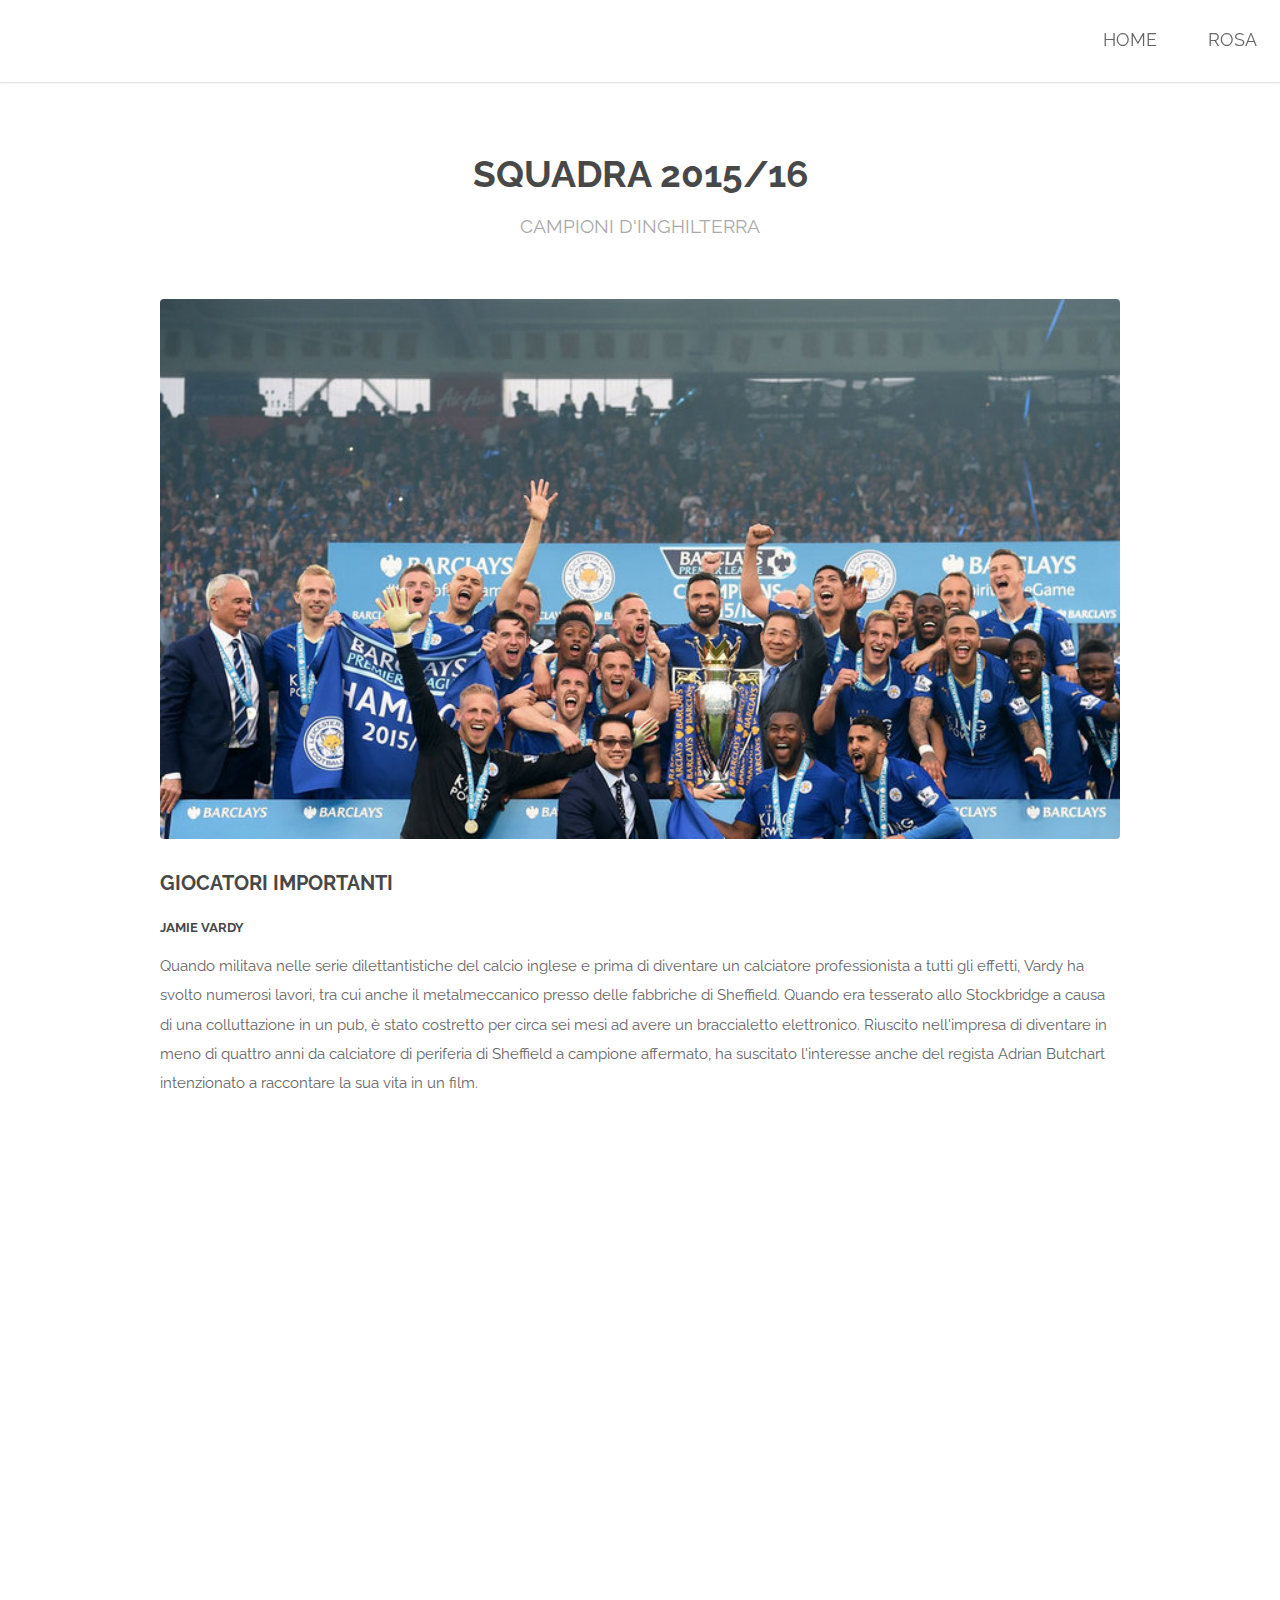
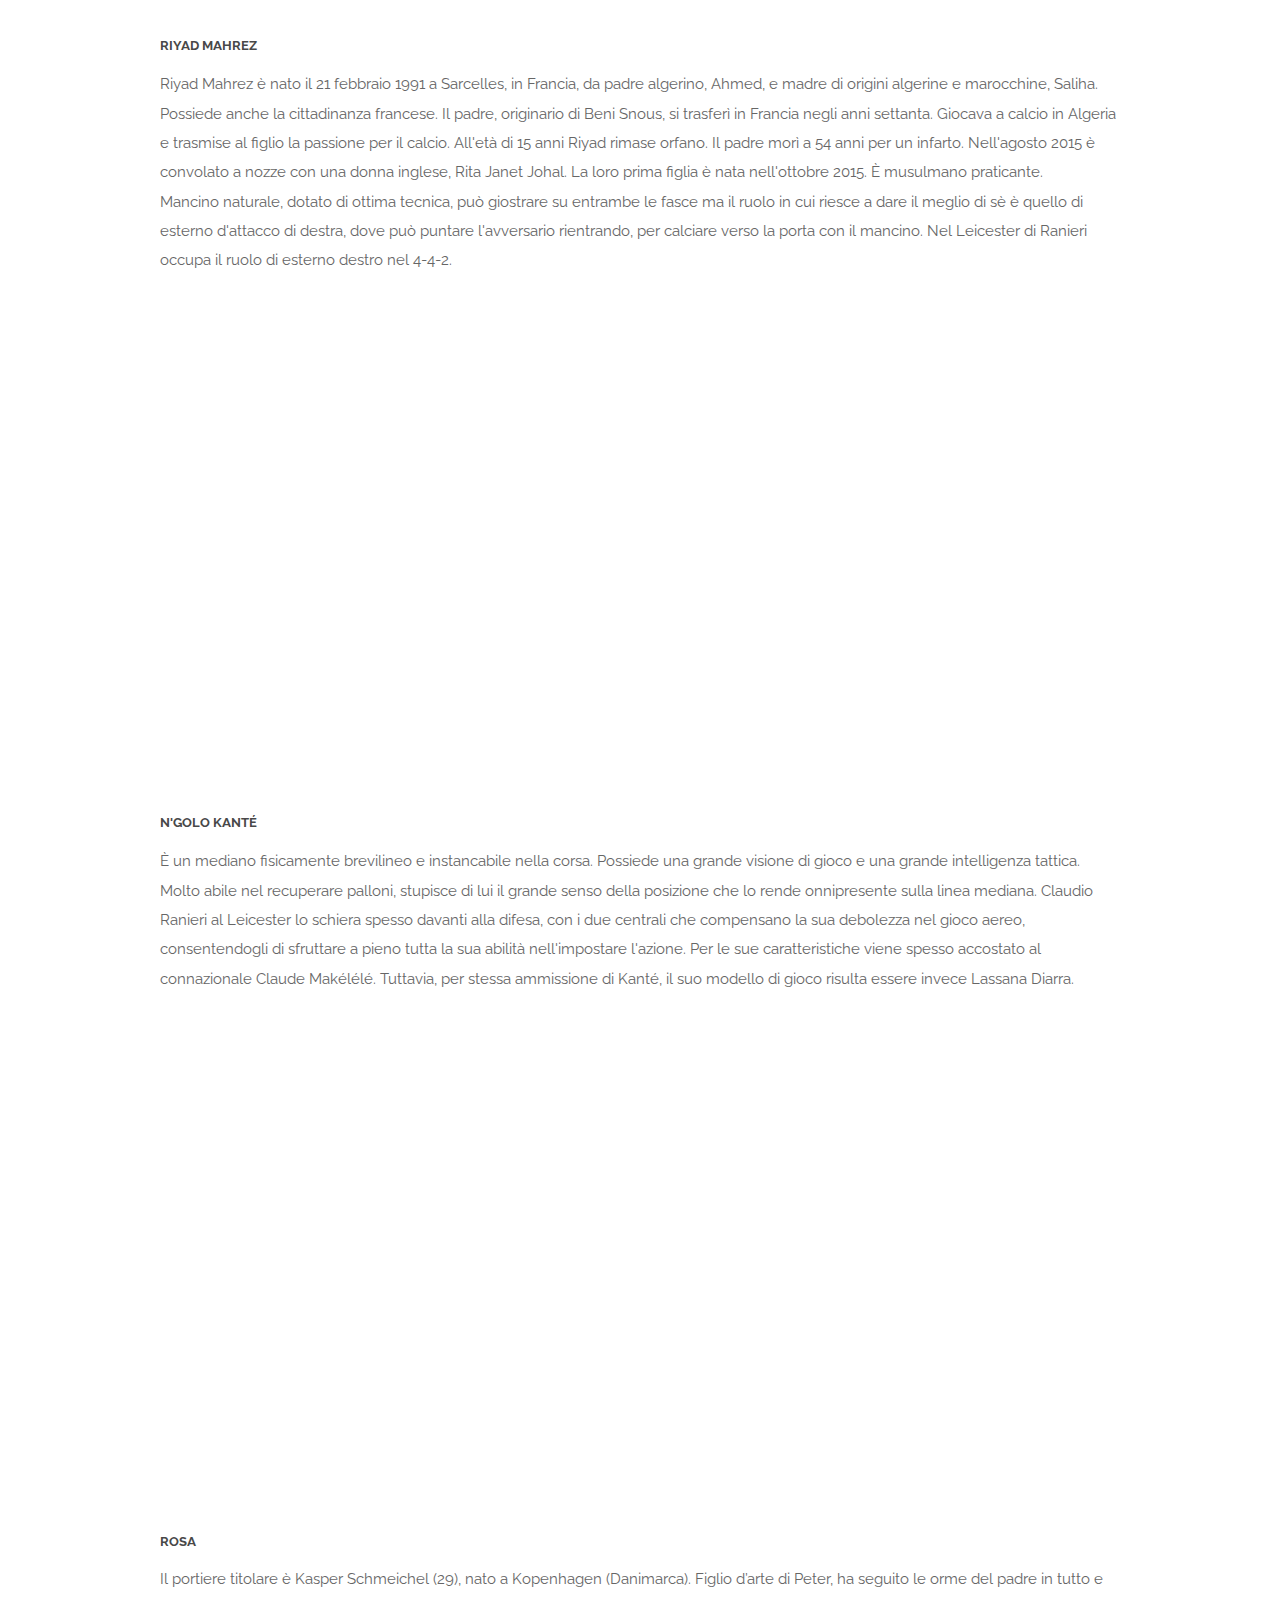
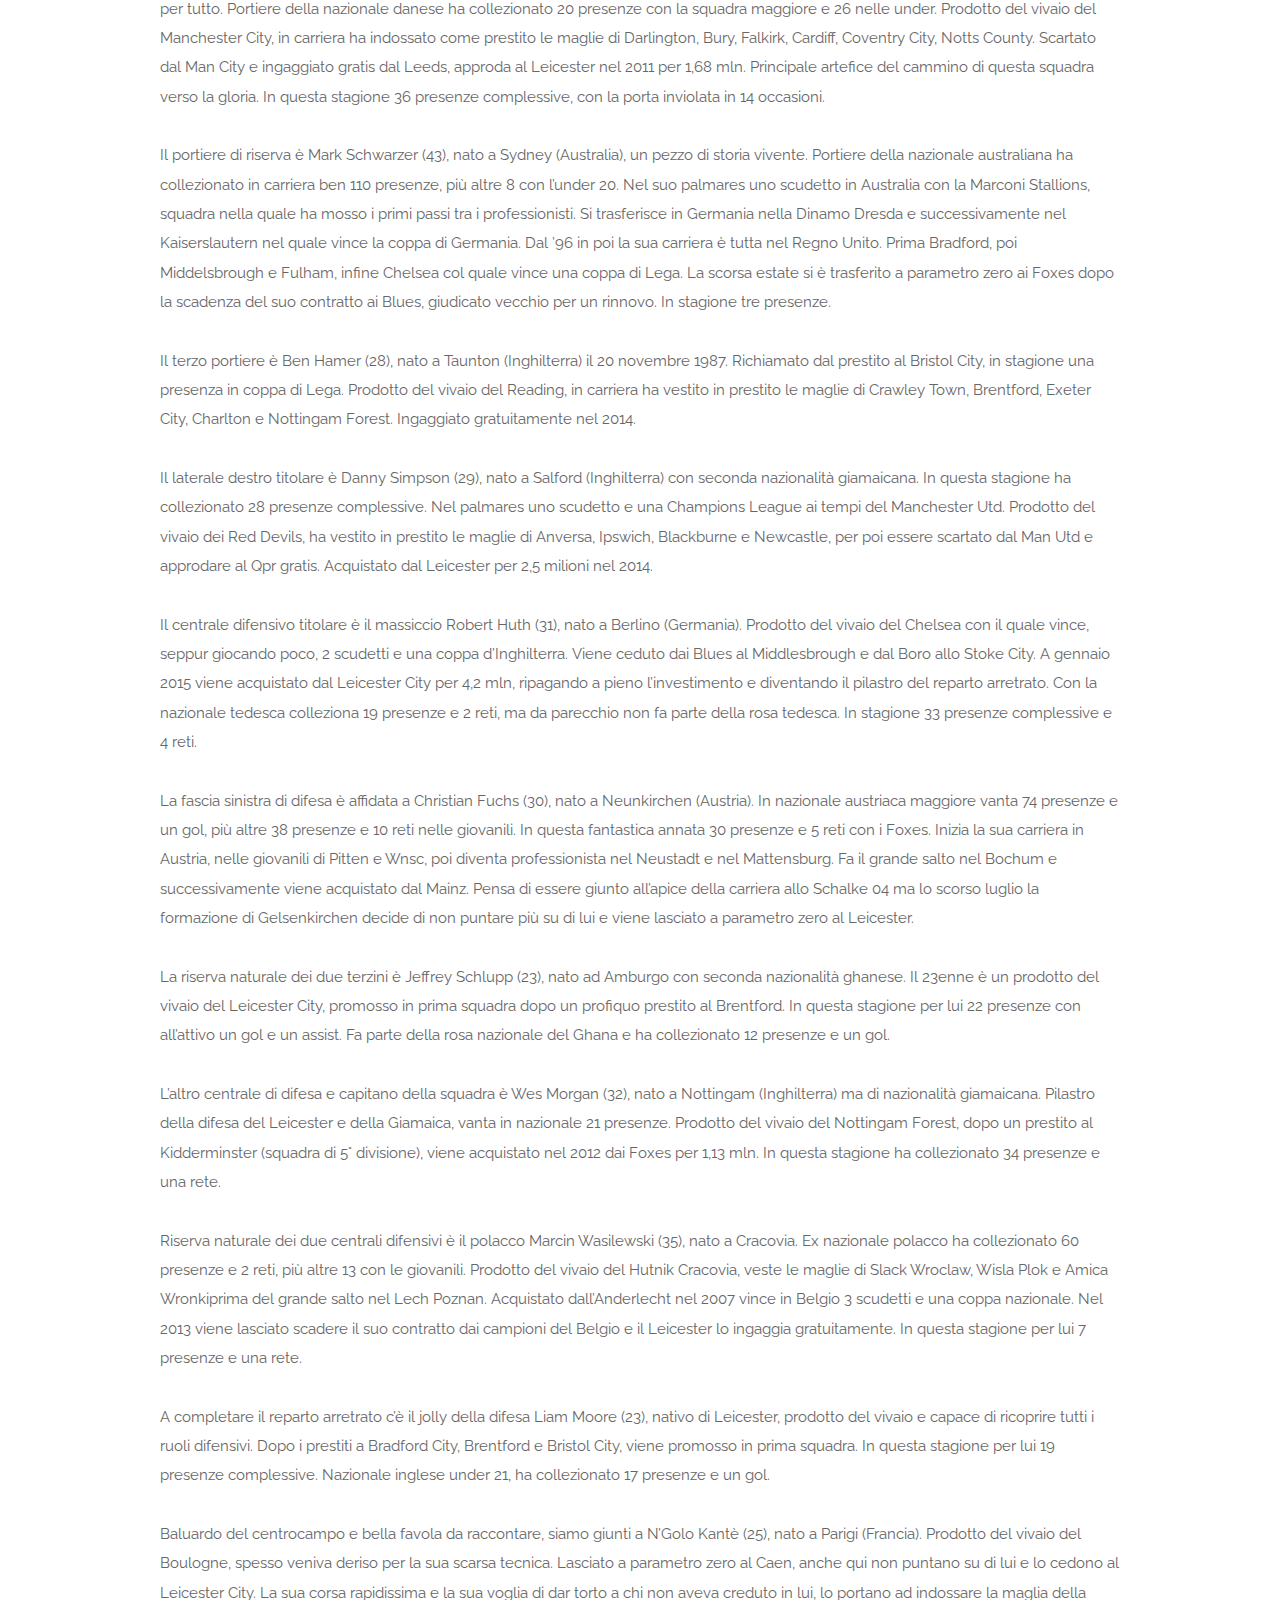
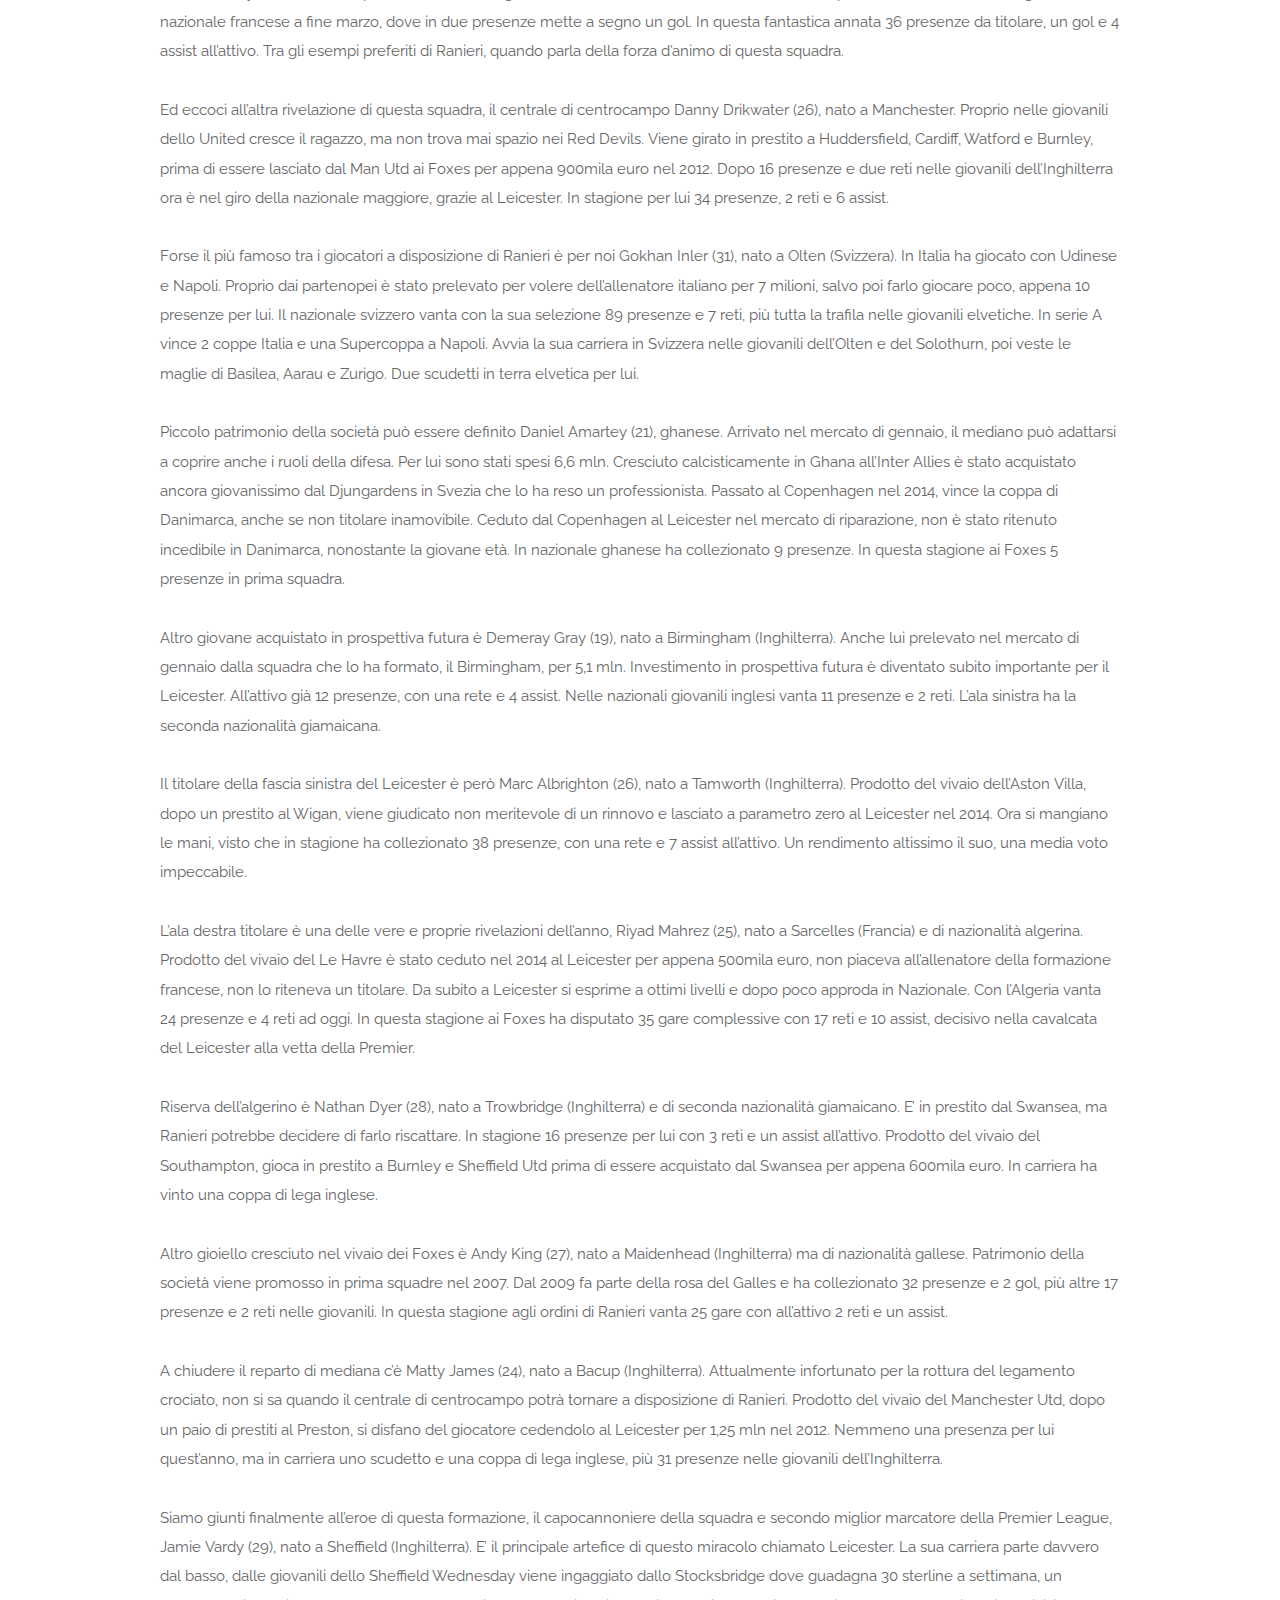
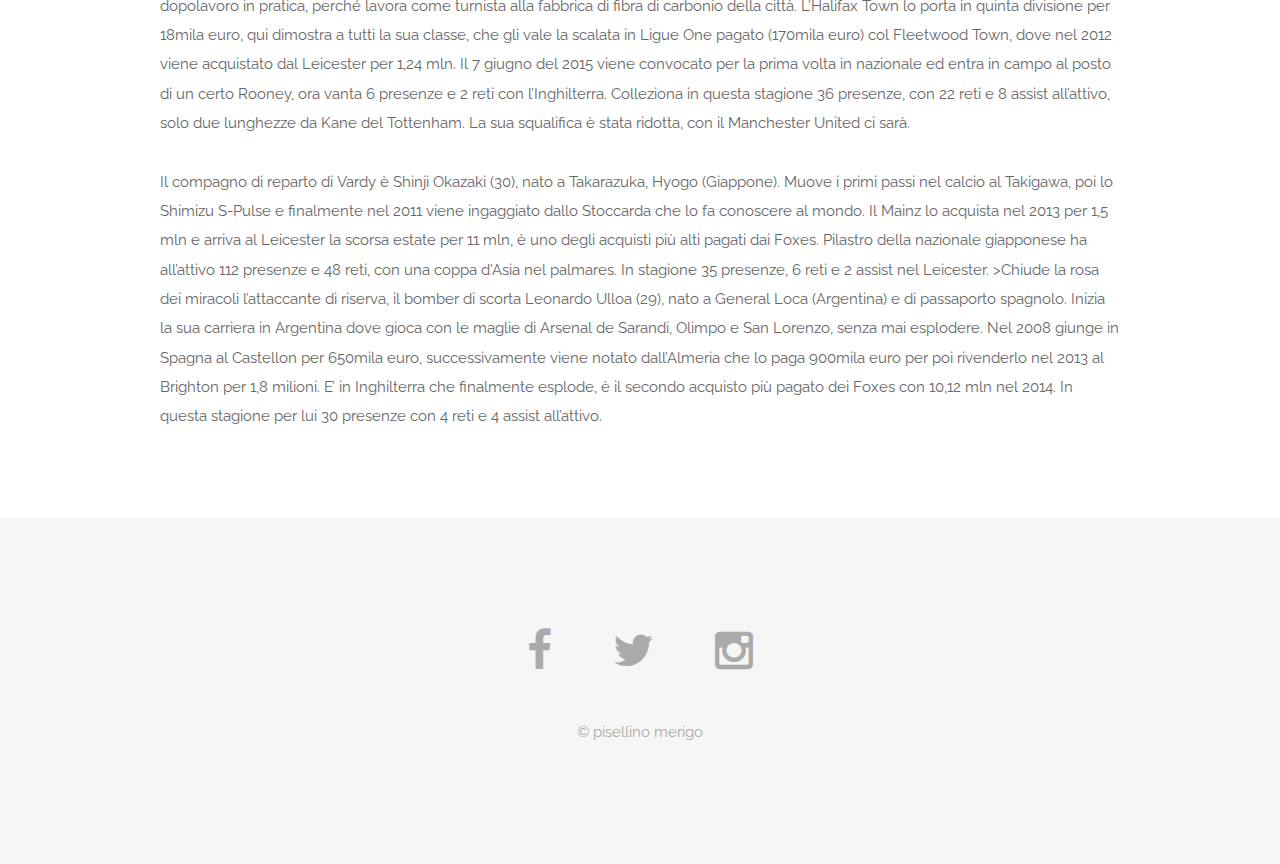
<file: rosa.html>
<html>
	<head>
		<title>Rosa</title>
  <link rel="icon" type="image/png" href="images/images.png" />
		<meta http-equiv="content-type" content="text/html; charset=utf-8" />
		<meta name="description" content="" />
		<meta name="keywords" content="" />
		<script src="js/jquery.min.js"></script>
		<script src="js/skel.min.js"></script>
		<script src="js/skel-layers.min.js"></script>
		<script src="js/init.js"></script>
		<noscript>
			<link rel="stylesheet" href="css/skel.css" />
			<link rel="stylesheet" href="css/style.css" />
			<link rel="stylesheet" href="css/style-xlarge.css" />
		</noscript>
	</head>
	<body>


			<header id="header">
				
				<nav id="nav">
					<ul>
						
						<li><a href="index.html">Home</a></li>
						<li><a href="rosa.html">Rosa</a></li>
						
					</ul>
				</nav>
			</header>
			
			<section id="main" class="wrapper">
				<div class="container">

					<header class="major special">
						<h2>Squadra 2015/16</h2>
						<p>Campioni d'Inghilterra</p>
					</header>

					<a class="image fit"><img src="images/squadra.jpg" alt="" /></a>
					<h3>Giocatori importanti</h3>
					<h5>JAMIE VARDY</h5>
					<p>Quando militava nelle serie dilettantistiche del calcio inglese e prima di diventare un calciatore professionista a tutti gli effetti, Vardy ha svolto numerosi lavori, tra cui anche il metalmeccanico presso delle fabbriche di Sheffield. Quando era tesserato allo Stockbridge a causa di una colluttazione in un pub, è stato costretto per circa sei mesi ad avere un braccialetto elettronico. Riuscito nell'impresa di diventare in meno di quattro anni da calciatore di periferia di Sheffield a campione affermato, ha suscitato l'interesse anche del regista Adrian Butchart intenzionato a raccontare la sua vita in un film.</p>
					<div align="center">
					<iframe width="853" height="480" src="https://www.youtube.com/embed/2ngKq8a49QY" frameborder="0" allowfullscreen></iframe>
					</div>
					<br>
					<h5>Riyad Mahrez</h5>
					<p>Riyad Mahrez è nato il 21 febbraio 1991 a Sarcelles, in Francia, da padre algerino, Ahmed, e madre di origini algerine e marocchine, Saliha. Possiede anche la cittadinanza francese.

Il padre, originario di Beni Snous, si trasferì in Francia negli anni settanta. Giocava a calcio in Algeria e trasmise al figlio la passione per il calcio. All'età di 15 anni Riyad rimase orfano. Il padre morì a 54 anni per un infarto.

Nell'agosto 2015 è convolato a nozze con una donna inglese, Rita Janet Johal. La loro prima figlia è nata nell'ottobre 2015.

È musulmano praticante.<br>
Mancino naturale, dotato di ottima tecnica, può giostrare su entrambe le fasce ma il ruolo in cui riesce a dare il meglio di sè è quello di esterno d'attacco di destra, dove può puntare l'avversario rientrando, per calciare verso la porta con il mancino. Nel Leicester di Ranieri occupa il ruolo di esterno destro nel 4-4-2.
</p>
<div align="center">
<iframe width="853" height="480" src="https://www.youtube.com/embed/YW3NnsgKM_U" frameborder="0" allowfullscreen></iframe>
</div>
<br>
<h5>N'Golo Kanté</h5>
<p>È un mediano fisicamente brevilineo e instancabile nella corsa. Possiede una grande visione di gioco e una grande intelligenza tattica. Molto abile nel recuperare palloni, stupisce di lui il grande senso della posizione che lo rende onnipresente sulla linea mediana. Claudio Ranieri al Leicester lo schiera spesso davanti alla difesa, con i due centrali che compensano la sua debolezza nel gioco aereo, consentendogli di sfruttare a pieno tutta la sua abilità nell'impostare l'azione.

Per le sue caratteristiche viene spesso accostato al connazionale Claude Makélélé. Tuttavia, per stessa ammissione di Kanté, il suo modello di gioco risulta essere invece Lassana Diarra.</p>
<div align="center">
	<iframe width="853" height="480" src="https://www.youtube.com/embed/hIxjfI3CSHE" frameborder="0" allowfullscreen></iframe>
</div>
<br>
<h5>Rosa</h5>
<p>Il portiere titolare è Kasper Schmeichel (29), nato a Kopenhagen (Danimarca). Figlio d’arte di Peter, ha seguito le orme del padre in tutto e per tutto. Portiere della nazionale danese ha collezionato 20 presenze con la squadra maggiore e 26 nelle under. Prodotto del vivaio del Manchester City, in carriera ha indossato come prestito le maglie di Darlington, Bury, Falkirk, Cardiff, Coventry City, Notts County. Scartato dal Man City e ingaggiato gratis dal Leeds, approda al Leicester nel 2011 per 1,68 mln. Principale artefice del cammino di questa squadra verso la gloria. In questa stagione 36 presenze complessive, con la porta inviolata in 14 occasioni.

<br><br>Il portiere di riserva è Mark Schwarzer (43), nato a Sydney (Australia), un pezzo di storia vivente. Portiere della nazionale australiana ha collezionato in carriera ben 110 presenze, più altre 8 con l’under 20. Nel suo palmares uno scudetto in Australia con la Marconi Stallions, squadra nella quale ha mosso i primi passi tra i professionisti. Si trasferisce in Germania nella Dinamo Dresda e successivamente nel Kaiserslautern nel quale vince la coppa di Germania. Dal ’96 in poi la sua carriera è tutta nel Regno Unito. Prima Bradford, poi Middelsbrough e Fulham, infine Chelsea col quale vince una coppa di Lega. La scorsa estate si è trasferito a parametro zero ai Foxes dopo la scadenza del suo contratto ai Blues, giudicato vecchio per un rinnovo. In stagione tre presenze.

<br><br>Il terzo portiere è Ben Hamer (28), nato a Taunton (Inghilterra) il 20 novembre 1987. Richiamato dal prestito al Bristol City, in stagione una presenza in coppa di Lega. Prodotto del vivaio del Reading, in carriera ha vestito in prestito le maglie di Crawley Town, Brentford, Exeter City, Charlton e Nottingam Forest. Ingaggiato gratuitamente nel 2014.


<br><br>Il laterale destro titolare è Danny Simpson (29), nato a Salford (Inghilterra) con seconda nazionalità giamaicana. In questa stagione ha collezionato 28 presenze complessive. Nel palmares uno scudetto e una Champions League ai tempi del Manchester Utd. Prodotto del vivaio dei Red Devils, ha vestito in prestito le maglie di Anversa, Ipswich, Blackburne e  Newcastle, per poi essere scartato dal Man Utd e approdare al Qpr gratis. Acquistato dal Leicester per 2,5 milioni nel 2014.

<br><br>Il centrale difensivo titolare è il massiccio Robert Huth (31), nato a Berlino (Germania). Prodotto del vivaio del Chelsea con il quale vince, seppur giocando poco, 2 scudetti e una coppa d’Inghilterra. Viene ceduto dai Blues al Middlesbrough e dal Boro allo Stoke City. A gennaio 2015 viene acquistato dal Leicester City per 4,2 mln, ripagando a pieno l’investimento e diventando il pilastro del reparto arretrato. Con la nazionale tedesca colleziona 19 presenze e 2 reti, ma da parecchio non fa parte della rosa tedesca. In stagione 33 presenze complessive e 4 reti.



<br><br>La fascia sinistra di difesa è affidata a Christian Fuchs (30), nato a Neunkirchen (Austria). In nazionale austriaca maggiore vanta 74 presenze e un gol, più altre 38 presenze e 10 reti nelle giovanili. In questa fantastica annata 30 presenze e 5 reti con i Foxes. Inizia la sua carriera in Austria, nelle giovanili di Pitten e Wnsc, poi diventa professionista nel Neustadt e nel Mattensburg. Fa il grande salto nel Bochum e successivamente viene acquistato dal Mainz. Pensa di essere giunto all’apice della carriera allo Schalke 04 ma lo scorso luglio la formazione di Gelsenkirchen decide di non puntare più su di lui e viene lasciato a parametro zero al Leicester.

<br><br>La riserva naturale dei due terzini è Jeffrey Schlupp (23), nato ad Amburgo con seconda nazionalità ghanese. Il 23enne è un prodotto del vivaio del Leicester City, promosso in prima squadra dopo un profiquo prestito al Brentford. In questa stagione per lui 22 presenze con all’attivo un gol e un assist. Fa parte della rosa nazionale del Ghana e ha collezionato 12 presenze e un gol.

<br><br>L’altro centrale di difesa e capitano della squadra è Wes Morgan (32), nato a Nottingam (Inghilterra) ma di nazionalità giamaicana. Pilastro della difesa del Leicester e della Giamaica, vanta in nazionale 21 presenze. Prodotto del vivaio del Nottingam Forest, dopo un prestito al Kidderminster (squadra di 5° divisione), viene acquistato nel 2012 dai Foxes per 1,13 mln. In questa stagione ha collezionato 34 presenze e una rete.



<br><br>Riserva naturale dei due centrali difensivi è il polacco Marcin Wasilewski (35), nato a Cracovia. Ex nazionale polacco ha collezionato 60 presenze e 2 reti, più altre 13 con le giovanili. Prodotto del vivaio del Hutnik Cracovia, veste le maglie di Slack Wroclaw, Wisla Plok e Amica Wronkiprima del grande salto nel Lech Poznan. Acquistato dall’Anderlecht nel 2007 vince in Belgio 3 scudetti e una coppa nazionale. Nel 2013 viene lasciato scadere il suo contratto dai campioni del Belgio e il Leicester lo ingaggia gratuitamente. In questa stagione per lui 7 presenze e una rete.

<br><br>A completare il reparto arretrato c’è il jolly della difesa Liam Moore (23), nativo di Leicester, prodotto del vivaio e capace di ricoprire tutti i ruoli difensivi. Dopo i prestiti a Bradford City, Brentford e Bristol City, viene promosso in prima squadra. In questa stagione per lui 19 presenze complessive. Nazionale inglese under 21, ha collezionato 17 presenze e un gol.


<br><br>Baluardo del centrocampo e bella favola da raccontare, siamo giunti a N’Golo Kantè (25), nato a Parigi (Francia). Prodotto del vivaio del Boulogne, spesso veniva deriso per la sua scarsa tecnica. Lasciato a parametro zero al Caen, anche qui non puntano su di lui e lo cedono al Leicester City. La sua corsa rapidissima e la sua voglia di dar torto a chi non aveva creduto in lui, lo portano ad indossare la maglia della nazionale francese a fine marzo, dove in due presenze mette a segno un gol. In questa fantastica annata 36 presenze da titolare, un gol e 4 assist all’attivo. Tra gli esempi preferiti di Ranieri, quando parla della forza d’animo di questa squadra.

<br><br>Ed eccoci all’altra rivelazione di questa squadra, il centrale di centrocampo Danny Drikwater (26), nato a Manchester. Proprio nelle giovanili dello United cresce il ragazzo, ma non trova mai spazio nei Red Devils. Viene girato in prestito a Huddersfield, Cardiff, Watford e Burnley, prima di essere lasciato dal Man Utd ai Foxes per appena 900mila euro nel 2012. Dopo 16 presenze e due reti nelle giovanili dell’Inghilterra ora è nel giro della nazionale maggiore, grazie al Leicester. In stagione per lui 34 presenze, 2 reti e 6 assist.

<br><br>Forse il più famoso tra i giocatori a disposizione di Ranieri è per noi Gokhan Inler (31), nato a Olten (Svizzera). In Italia ha giocato con Udinese e Napoli. Proprio dai partenopei è stato prelevato per volere dell’allenatore italiano per 7 milioni, salvo poi farlo giocare poco, appena 10 presenze per lui.  Il nazionale svizzero vanta con la sua selezione 89 presenze e 7 reti, più tutta la trafila nelle giovanili elvetiche. In serie A vince 2 coppe Italia e una Supercoppa a Napoli. Avvia la sua carriera in Svizzera nelle giovanili dell’Olten e del Solothurn, poi veste le maglie di Basilea, Aarau e Zurigo. Due scudetti in terra elvetica per lui.

<br><br>Piccolo patrimonio della società può essere definito Daniel Amartey (21), ghanese. Arrivato nel mercato di gennaio, il mediano può adattarsi a coprire anche i ruoli della difesa. Per lui sono stati spesi 6,6 mln. Cresciuto calcisticamente in Ghana all’Inter Allies è stato acquistato ancora giovanissimo dal Djungardens in Svezia che lo ha reso un professionista. Passato al Copenhagen nel 2014, vince la coppa di Danimarca, anche se non titolare inamovibile. Ceduto dal Copenhagen al Leicester nel mercato di riparazione, non è stato ritenuto incedibile in Danimarca, nonostante la giovane età. In nazionale ghanese ha collezionato 9 presenze. In questa stagione ai Foxes 5 presenze in prima squadra.

<br><br>Altro giovane acquistato in prospettiva futura è Demeray Gray (19), nato a Birmingham (Inghilterra). Anche lui prelevato nel mercato di gennaio dalla squadra che lo ha formato, il Birmingham, per 5,1 mln. Investimento in prospettiva futura è diventato subito importante per il Leicester. All’attivo già 12 presenze, con una rete e 4 assist. Nelle nazionali giovanili inglesi vanta 11 presenze e 2 reti. L’ala sinistra ha la seconda nazionalità giamaicana.

<br><br>Il titolare della fascia sinistra del Leicester è però Marc Albrighton (26), nato a Tamworth (Inghilterra). Prodotto del vivaio dell’Aston Villa, dopo un prestito al Wigan, viene giudicato non meritevole di un rinnovo e lasciato a parametro zero al Leicester nel 2014. Ora si mangiano le mani, visto che in stagione ha collezionato 38 presenze, con una rete e 7 assist all’attivo. Un rendimento altissimo il suo, una media voto impeccabile.

<br><br>L’ala destra titolare è una delle vere e proprie rivelazioni dell’anno, Riyad Mahrez (25), nato a Sarcelles (Francia) e di nazionalità algerina. Prodotto del vivaio del Le Havre è stato ceduto nel 2014 al Leicester per appena 500mila euro, non piaceva all’allenatore della formazione francese, non lo riteneva un titolare. Da subito a Leicester si esprime a ottimi livelli e dopo poco approda in Nazionale. Con l’Algeria vanta 24 presenze e 4 reti ad oggi. In questa stagione ai Foxes ha disputato 35 gare complessive con 17 reti e 10 assist, decisivo nella cavalcata del Leicester alla vetta della Premier.

<br><br>Riserva dell’algerino è Nathan Dyer (28), nato a Trowbridge (Inghilterra) e di seconda nazionalità giamaicano. E’ in prestito dal Swansea, ma Ranieri potrebbe decidere di farlo riscattare. In stagione 16 presenze per lui con 3 reti e un assist all’attivo. Prodotto del vivaio del Southampton, gioca in prestito a Burnley e Sheffield Utd prima di essere acquistato dal Swansea per appena 600mila euro. In carriera ha vinto una coppa di lega inglese.

<br><br>Altro gioiello cresciuto nel vivaio dei Foxes è Andy King (27), nato a Maidenhead (Inghilterra) ma di nazionalità gallese. Patrimonio della società viene promosso in prima squadre nel 2007. Dal 2009 fa parte della rosa del Galles e ha collezionato 32 presenze e 2 gol, più altre 17 presenze e 2 reti nelle giovanili. In questa stagione agli ordini di Ranieri vanta 25 gare con all’attivo 2 reti e un assist.

<br><br>A chiudere il reparto di mediana c’è Matty James (24), nato a Bacup (Inghilterra). Attualmente infortunato per la rottura del legamento crociato, non si sa quando il centrale di centrocampo potrà tornare a disposizione di Ranieri. Prodotto del vivaio del Manchester Utd, dopo un paio di prestiti al Preston, si disfano del giocatore cedendolo al Leicester per 1,25 mln nel 2012. Nemmeno una presenza per lui quest’anno, ma in carriera uno scudetto e una coppa di lega inglese, più 31 presenze nelle giovanili dell’Inghilterra.

<br><br>Siamo giunti finalmente all’eroe di questa formazione, il capocannoniere della squadra e secondo miglior marcatore della Premier League, Jamie Vardy (29), nato a Sheffield (Inghilterra). E’ il principale artefice di questo miracolo chiamato Leicester. La sua carriera parte davvero dal basso, dalle giovanili dello Sheffield Wednesday viene ingaggiato dallo Stocksbridge dove guadagna 30 sterline a settimana, un dopolavoro in pratica, perché lavora come turnista alla fabbrica di fibra di carbonio della città. L’Halifax Town lo porta in quinta divisione per 18mila euro, qui dimostra a tutti la sua classe, che gli vale la scalata in Ligue One pagato (170mila euro) col Fleetwood Town, dove nel 2012 viene acquistato dal Leicester per 1,24 mln. Il 7 giugno del 2015 viene convocato per la prima volta in nazionale ed entra in campo al posto di un certo Rooney, ora vanta 6 presenze e 2 reti con l’Inghilterra. Colleziona in questa stagione 36 presenze, con 22 reti e 8 assist all’attivo, solo due lunghezze da Kane del Tottenham. La sua squalifica è stata ridotta, con il Manchester United ci sarà.

<br><br>Il compagno di reparto di Vardy è Shinji Okazaki (30), nato a Takarazuka, Hyogo (Giappone). Muove i primi passi nel calcio al Takigawa, poi lo Shimizu S-Pulse e finalmente nel 2011 viene ingaggiato dallo Stoccarda che lo fa conoscere al mondo. Il Mainz lo acquista nel 2013 per 1,5 mln e arriva al Leicester la scorsa estate per 11 mln, è uno degli acquisti più alti pagati dai Foxes. Pilastro della nazionale giapponese ha all’attivo 112 presenze e 48 reti, con una coppa d’Asia nel palmares. In stagione 35 presenze, 6 reti e 2 assist nel Leicester.

<br<br>>Chiude la rosa dei miracoli l’attaccante di riserva, il bomber di scorta Leonardo Ulloa (29), nato a General Loca (Argentina) e di passaporto spagnolo. Inizia la sua carriera in Argentina dove gioca con le maglie di Arsenal de Sarandi, Olimpo e San Lorenzo, senza mai esplodere. Nel 2008 giunge in Spagna al Castellon per 650mila euro, successivamente viene notato dall’Almeria che lo paga 900mila euro per poi rivenderlo nel 2013 al Brighton per 1,8 milioni. E’ in Inghilterra che finalmente esplode, è il secondo acquisto più pagato dei Foxes con 10,12 mln nel 2014. In questa stagione per lui 30 presenze con 4 reti e 4 assist all’attivo.</p>
				
				</div>
			</section>
			<footer id="footer">
				<div class="container">
					<ul class="icons">
						<li><a href="https://www.facebook.com/lcfc/" class="icon fa-facebook"></a></li>
						<li><a href="https://twitter.com/lcfc" class="icon fa-twitter"></a></li>
						<li><a href="https://www.instagram.com/lcfc/" class="icon fa-instagram"></a></li>
					</ul>
					<ul class="copyright">
						<li><a href="https://encrypted-tbn1.gstatic.com/images?q=tbn:ANd9GcS9S1aqVDc3VRWI3Mg6IBYtny9VKYjRH9C9JZOVHlm_u9L0Osuq">&copy; pisellino merigo</a></li>
					</ul>
				</div>
			</footer>

	</body>
</html>
</file>
<file: css/skel.css>
html,body,div,span,applet,object,iframe,h1,h2,h3,h4,h5,h6,p,blockquote,pre,a,abbr,acronym,address,big,cite,code,del,dfn,em,img,ins,kbd,q,s,samp,small,strike,strong,sub,sup,tt,var,b,u,i,center,dl,dt,dd,ol,ul,li,fieldset,form,label,legend,table,caption,tbody,tfoot,thead,tr,th,td,article,aside,canvas,details,embed,figure,figcaption,footer,header,hgroup,menu,nav,output,ruby,section,summary,time,mark,audio,video{margin:0;padding:0;border:0;font-size:100%;font:inherit;vertical-align:baseline;}article,aside,details,figcaption,figure,footer,header,hgroup,menu,nav,section{display:block;}body{line-height:1;}ol,ul{list-style:none;}blockquote,q{quotes:none;}blockquote:before,blockquote:after,q:before,q:after{content:'';content:none;}table{border-collapse:collapse;border-spacing:0;}body{-webkit-text-size-adjust:none}

/* Box Model */

	*, *:before, *:after {
		-moz-box-sizing: border-box;
		-webkit-box-sizing: border-box;
		box-sizing: border-box;
	}

/* Container */

	.container {
		margin-left: auto;
		margin-right: auto;

		/* width: (containers) */
		width: 1200px;
	}

	/* Modifiers */

		/* 125% */
			.container.\31 25\25 {
				width: 100%;

				/* max-width: (containers * 1.25) */
				max-width: 1500px;

				/* min-width: (containers) */
				min-width: 1200px;
			}

		/* 75% */
			.container.\37 5\25 {

				/* width: (containers * 0.75) */
				width: 900px;

			}

		/* 50% */
			.container.\35 0\25 {

				/* width: (containers * 0.50) */
				width: 600px;

			}

		/* 25% */
			.container.\32 5\25 {

				/* width: (containers * 0.25) */
				width: 300px;

			}

/* Grid */

	.row {
		border-bottom: solid 1px transparent;
	}

	.row > * {
		float: left;
	}

	.row:after, .row:before {
		content: '';
		display: block;
		clear: both;
		height: 0;
	}

	.row.uniform > * > :first-child {
		margin-top: 0;
	}

	.row.uniform > * > :last-child {
		margin-bottom: 0;
	}

	/* Gutters */

		/* Normal */

			.row > * {
				/* padding: (gutters.horizontal) 0 0 (gutters.vertical) */
				padding: 0 0 0 2em;
			}

			.row {
				/* margin: -(gutters.horizontal) 0 -1px -(gutters.vertical) */
				margin: 0 0 -1px -2em;
			}

			.row.uniform > * {
				/* padding: (gutters.vertical) 0 0 (gutters.vertical) */
				padding: 2em 0 0 2em;
			}

			.row.uniform {
				/* margin: -(gutters.vertical) 0 -1px -(gutters.vertical) */
				margin: -2em 0 -1px -2em;
			}

		/* 200% */

			.row.\32 00\25 > * {
				/* padding: (gutters.horizontal) 0 0 (gutters.vertical) */
				padding: 0 0 0 4em;
			}

			.row.\32 00\25 {
				/* margin: -(gutters.horizontal) 0 -1px -(gutters.vertical) */
				margin: 0 0 -1px -4em;
			}

			.row.uniform.\32 00\25 > * {
				/* padding: (gutters.vertical) 0 0 (gutters.vertical) */
				padding: 4em 0 0 4em;
			}

			.row.uniform.\32 00\25 {
				/* margin: -(gutters.vertical) 0 -1px -(gutters.vertical) */
				margin: -4em 0 -1px -4em;
			}

		/* 150% */

			.row.\31 50\25 > * {
				/* padding: (gutters.horizontal) 0 0 (gutters.vertical) */
				padding: 0 0 0 1.5em;
			}

			.row.\31 50\25 {
				/* margin: -(gutters.horizontal) 0 -1px -(gutters.vertical) */
				margin: 0 0 -1px -1.5em;
			}

			.row.uniform.\31 50\25 > * {
				/* padding: (gutters.vertical) 0 0 (gutters.vertical) */
				padding: 1.5em 0 0 1.5em;
			}

			.row.uniform.\31 50\25 {
				/* margin: -(gutters.vertical) 0 -1px -(gutters.vertical) */
				margin: -1.5em 0 -1px -1.5em;
			}

		/* 50% */

			.row.\35 0\25 > * {
				/* padding: (gutters.horizontal) 0 0 (gutters.vertical) */
				padding: 0 0 0 1em;
			}

			.row.\35 0\25 {
				/* margin: -(gutters.horizontal) 0 -1px -(gutters.vertical) */
				margin: 0 0 -1px -1em;
			}

			.row.uniform.\35 0\25 > * {
				/* padding: (gutters.vertical) 0 0 (gutters.vertical) */
				padding: 1em 0 0 1em;
			}

			.row.uniform.\35 0\25 {
				/* margin: -(gutters.vertical) 0 -1px -(gutters.vertical) */
				margin: -1em 0 -1px -1em;
			}

		/* 25% */

			.row.\32 5\25 > * {
				/* padding: (gutters.horizontal) 0 0 (gutters.vertical) */
				padding: 0 0 0 0.5em;
			}

			.row.\32 5\25 {
				/* margin: -(gutters.horizontal) 0 -1px -(gutters.vertical) */
				margin: 0 0 -1px -0.5em;
			}

			.row.uniform.\32 5\25 > * {
				/* padding: (gutters.vertical) 0 0 (gutters.vertical) */
				padding: 0.5em 0 0 0.5em;
			}

			.row.uniform.\32 5\25 {
				/* margin: -(gutters.vertical) 0 -1px -(gutters.vertical) */
				margin: -0.5em 0 -1px -0.5em;
			}

		/* 0% */

			.row.\30 \25 > * {
				padding: 0;
			}

			.row.\30 \25 {
				margin: 0 0 -1px 0;
			}

	/* Cells */

		.\31 2u, .\31 2u\24 { width: 100%; clear: none; margin-left: 0; }
		.\31 1u, .\31 1u\24 { width: 91.6666666667%; clear: none; margin-left: 0; }
		.\31 0u, .\31 0u\24 { width: 83.3333333333%; clear: none; margin-left: 0; }
		.\39 u, .\39 u\24 { width: 75%; clear: none; margin-left: 0; }
		.\38 u, .\38 u\24 { width: 66.6666666667%; clear: none; margin-left: 0; }
		.\37 u, .\37 u\24 { width: 58.3333333333%; clear: none; margin-left: 0; }
		.\36 u, .\36 u\24 { width: 50%; clear: none; margin-left: 0; }
		.\35 u, .\35 u\24 { width: 41.6666666667%; clear: none; margin-left: 0; }
		.\34 u, .\34 u\24 { width: 33.3333333333%; clear: none; margin-left: 0; }
		.\33 u, .\33 u\24 { width: 25%; clear: none; margin-left: 0; }
		.\32 u, .\32 u\24 { width: 16.6666666667%; clear: none; margin-left: 0; }
		.\31 u, .\31 u\24 { width: 8.3333333333%; clear: none; margin-left: 0; }

		.\31 2u\24 + *,
		.\31 1u\24 + *,
		.\31 0u\24 + *,
		.\39 u\24 + *,
		.\38 u\24 + *,
		.\37 u\24 + *,
		.\36 u\24 + *,
		.\35 u\24 + *,
		.\34 u\24 + *,
		.\33 u\24 + *,
		.\32 u\24 + *,
		.\31 u\24 + * {
			clear: left;
		}

		.\-11u { margin-left: 91.6666666667% }
		.\-10u { margin-left: 83.3333333333% }
		.\-9u { margin-left: 75% }
		.\-8u { margin-left: 66.6666666667% }
		.\-7u { margin-left: 58.3333333333% }
		.\-6u { margin-left: 50% }
		.\-5u { margin-left: 41.6666666667% }
		.\-4u { margin-left: 33.3333333333% }
		.\-3u { margin-left: 25% }
		.\-2u { margin-left: 16.6666666667% }
		.\-1u { margin-left: 8.3333333333% }
</file>
<file: css/style-xlarge.css>
/* Basic */

	body, input, select, textarea {
		font-size: 11pt;
	}
</file>
<file: css/style.css>
@charset "UTF-8";
@import url(font-awesome.min.css);
@import "http://fonts.googleapis.com/css?family=Raleway:400,700";



/* Basic */

	body {
		background: #fff;
	}

		body.is-loading *, body.is-loading *:before, body.is-loading *:after {
			-moz-animation: none !important;
			-webkit-animation: none !important;
			-o-animation: none !important;
			-ms-animation: none !important;
			animation: none !important;
			-moz-transition: none !important;
			-webkit-transition: none !important;
			-o-transition: none !important;
			-ms-transition: none !important;
			transition: none !important;
		}

	body, input, select, textarea {
		color: #666;
		font-family: "Raleway", Arial, Helvetica, sans-serif;
		font-size: 13pt;
		font-weight: 400;
		line-height: 2em;
	}

	a {
		color: #f32853;
		text-decoration: underline;
	}

		a:hover {
			text-decoration: none;
		}

	strong, b {
		color: #484848;
		font-weight: 700;
	}

	em, i {
		font-style: italic;
	}

	p {
		margin: 0 0 2em 0;
	}

	h1, h2, h3, h4, h5, h6 {
		color: #484848;
		font-weight: 700;
		line-height: 1em;
		margin: 0 0 1em 0;
		text-transform: uppercase;
	}

		h1 a, h2 a, h3 a, h4 a, h5 a, h6 a {
			color: inherit;
			text-decoration: none;
		}

	h2 {
		font-size: 1.75em;
		line-height: 1.5em;
	}

	h3 {
		font-size: 1.35em;
		line-height: 1.5em;
	}

	h4 {
		font-size: 1.1em;
		line-height: 1.5em;
	}

	h5 {
		font-size: 0.9em;
		line-height: 1.5em;
	}

	h6 {
		font-size: 0.7em;
		line-height: 1.5em;
	}

	sub {
		font-size: 0.8em;
		position: relative;
		top: 0.5em;
	}

	sup {
		font-size: 0.8em;
		position: relative;
		top: -0.5em;
	}

	hr {
		border: 0;
		border-bottom: solid 1px rgba(144, 144, 144, 0.25);
		margin: 2em 0;
	}

		hr.major {
			margin: 3em 0;
		}

	blockquote {
		border-left: solid 4px rgba(144, 144, 144, 0.25);
		font-style: italic;
		margin: 0 0 2em 0;
		padding: 0.5em 0 0.5em 2em;
	}

	code {
		background: rgba(144, 144, 144, 0.075);
		border-radius: 4px;
		border: solid 1px rgba(144, 144, 144, 0.25);
		font-family: "Courier New", monospace;
		font-size: 0.9em;
		margin: 0 0.25em;
		padding: 0.25em 0.65em;
	}

	pre {
		-webkit-overflow-scrolling: touch;
		font-family: "Courier New", monospace;
		font-size: 0.9em;
		margin: 0 0 2em 0;
	}

		pre code {
			display: block;
			line-height: 1.75em;
			padding: 1em 1.5em;
			overflow-x: auto;
		}

	.align-left {
		text-align: left;
	}

	.align-center {
		text-align: center;
	}

	.align-right {
		text-align: right;
	}

/* Section/Article */

	section.special, article.special, header.special {
		text-align: center;
	}

	header p {
		color: #aaa;
		position: relative;
		margin: 0 0 1.5em 0;
		text-transform: uppercase;
	}

	header h2 + p {
		font-size: 1.25em;
		margin-top: -1em;
		line-height: 1.5em;
	}

	header h3 + p {
		font-size: 1.1em;
		margin-top: -0.8em;
		line-height: 1.5em;
	}

	header h4 + p,
	header h5 + p,
	header h6 + p {
		font-size: 0.9em;
		margin-top: -0.6em;
		line-height: 1.5em;
	}

	header.major {
		margin: 0 0 6em 0;
	}

		header.major h2 {
			font-size: 3em;
		}

		header.major h2, header.major h3, header.major h4, header.major h5, header.major h6 {
			display: inline-block;
			margin: 0 0 0.8em;
		}

		header.major p {
			font-size: 1.7em;
			margin-bottom: 0;
		}

/* Form */

	form {
		margin: 0 0 2em 0;
	}

	label {
		color: #484848;
		display: block;
		font-size: 0.9em;
		font-weight: 700;
		margin: 0 0 1em 0;
	}

	input[type="text"],
	input[type="password"],
	input[type="email"],
	select,
	textarea {
		-moz-appearance: none;
		-webkit-appearance: none;
		-o-appearance: none;
		-ms-appearance: none;
		appearance: none;
		background: rgba(144, 144, 144, 0.075);
		border-radius: 4px;
		border: none;
		border: solid 1px rgba(144, 144, 144, 0.25);
		color: inherit;
		display: block;
		outline: 0;
		padding: 0 1em;
		text-decoration: none;
		width: 100%;
	}

		input[type="text"]:invalid,
		input[type="password"]:invalid,
		input[type="email"]:invalid,
		select:invalid,
		textarea:invalid {
			box-shadow: none;
		}

		input[type="text"]:focus,
		input[type="password"]:focus,
		input[type="email"]:focus,
		select:focus,
		textarea:focus {
			border-color: #f32853;
			box-shadow: 0 0 0 1px #f32853;
		}

	.select-wrapper {
		text-decoration: none;
		display: block;
		position: relative;
	}

		.select-wrapper:before {
			content: "";
			-moz-osx-font-smoothing: grayscale;
			-webkit-font-smoothing: antialiased;
			font-family: FontAwesome;
			font-style: normal;
			font-weight: normal;
			text-transform: none !important;
		}

		.select-wrapper:before {
			color: rgba(144, 144, 144, 0.25);
			display: block;
			height: 2.75em;
			line-height: 2.75em;
			pointer-events: none;
			position: absolute;
			right: 0;
			text-align: center;
			top: 0;
			width: 2.75em;
		}

		.select-wrapper select::-ms-expand {
			display: none;
		}

	input[type="text"],
	input[type="password"],
	input[type="email"],
	select {
		height: 2.75em;
	}

	textarea {
		padding: 0.75em 1em;
	}

	input[type="checkbox"],
	input[type="radio"] {
		-moz-appearance: none;
		-webkit-appearance: none;
		-o-appearance: none;
		-ms-appearance: none;
		appearance: none;
		display: block;
		float: left;
		margin-right: -2em;
		opacity: 0;
		width: 1em;
		z-index: -1;
	}

		input[type="checkbox"] + label,
		input[type="radio"] + label {
			text-decoration: none;
			color: #666;
			cursor: pointer;
			display: inline-block;
			font-size: 1em;
			font-weight: 400;
			padding-left: 2.4em;
			padding-right: 0.75em;
			position: relative;
		}

			input[type="checkbox"] + label:before,
			input[type="radio"] + label:before {
				-moz-osx-font-smoothing: grayscale;
				-webkit-font-smoothing: antialiased;
				font-family: FontAwesome;
				font-style: normal;
				font-weight: normal;
				text-transform: none !important;
			}

			input[type="checkbox"] + label:before,
			input[type="radio"] + label:before {
				background: rgba(144, 144, 144, 0.075);
				border-radius: 4px;
				border: solid 1px rgba(144, 144, 144, 0.25);
				content: '';
				display: inline-block;
				height: 1.65em;
				left: 0;
				line-height: 1.58125em;
				position: absolute;
				text-align: center;
				top: 0;
				width: 1.65em;
			}

		input[type="checkbox"]:checked + label:before,
		input[type="radio"]:checked + label:before {
			background: #323037;
			border-color: #323037;
			color: #ffffff;
			content: '\f00c';
		}

		input[type="checkbox"]:focus + label:before,
		input[type="radio"]:focus + label:before {
			border-color: #f32853;
			box-shadow: 0 0 0 1px #f32853;
		}

	input[type="checkbox"] + label:before {
		border-radius: 4px;
	}

	input[type="radio"] + label:before {
		border-radius: 100%;
	}

	::-webkit-input-placeholder {
		color: #aaa !important;
		opacity: 1.0;
	}

	:-moz-placeholder {
		color: #aaa !important;
		opacity: 1.0;
	}

	::-moz-placeholder {
		color: #aaa !important;
		opacity: 1.0;
	}

	:-ms-input-placeholder {
		color: #aaa !important;
		opacity: 1.0;
	}

	.formerize-placeholder {
		color: #aaa !important;
		opacity: 1.0;
	}

/* Box */

	.box {
		border-radius: 4px;
		border: solid 1px rgba(144, 144, 144, 0.25);
		margin-bottom: 2em;
		padding: 1.5em;
	}

		.box > :last-child,
		.box > :last-child > :last-child,
		.box > :last-child > :last-child > :last-child {
			margin-bottom: 0;
		}

		.box.alt {
			border: 0;
			border-radius: 0;
			padding: 0;
		}

/* Feature */

	.feature-grid {
		position: relative;
	}

		.feature-grid:after {
			clear: both;
			content: '';
			display: block;
		}

		.feature-grid .feature {
			display: inline-block;
			float: left;
			margin-bottom: 3em;
			width: 50%;
		}

			.feature-grid .feature .content {
				width: 60%;
			}

			.feature-grid .feature .image {
				width: 30%;
			}

				.feature-grid .feature .image img {
					display: inline;
					max-width: 100%;
				}

			.feature-grid .feature:nth-child(odd) .content, .feature-grid .feature:nth-child(odd) .image {
				float: right;
				margin-right: 5%;
				text-align: right;
			}

			.feature-grid .feature:nth-child(even) .content, .feature-grid .feature:nth-child(even) .image {
				float: left;
				margin-left: 5%;
				text-align: left;
			}

/* Icon */

	.icon {
		text-decoration: none;
		border-bottom: none;
		position: relative;
	}

		.icon:before {
			-moz-osx-font-smoothing: grayscale;
			-webkit-font-smoothing: antialiased;
			font-family: FontAwesome;
			font-style: normal;
			font-weight: normal;
			text-transform: none !important;
		}

		.icon > .label {
			display: none;
		}

/* Image */

	.image {
		border-radius: 4px;
		border: 0;
		display: inline-block;
		position: relative;
	}

		.image img {
			border-radius: 4px;
			display: block;
		}

		.image.left {
			float: left;
			padding: 0 1.5em 1em 0;
			top: 0.25em;
		}

		.image.right {
			float: right;
			padding: 0 0 1em 1.5em;
			top: 0.25em;
		}

		.image.left, .image.right {
			max-width: 40%;
		}

			.image.left img, .image.right img {
				width: 100%;
			}

		.image.fit {
			display: block;
			margin: 0 0 2em 0;
			width: 100%;
		}

			.image.fit img {
				width: 100%;
			}

		.image.rounded {
			border-radius: 100%;
		}

			.image.rounded img {
				border: solid 0.5em rgba(144, 144, 144, 0.25);
				border-radius: 100%;
			}

		.image.captioned {
			border-radius: 0;
			margin-bottom: 4em;
		}

			.image.captioned img {
				border-radius: 0;
			}

			.image.captioned h3 {
				background-color: #fff;
				box-shadow: 0px 0.0375em 0.125em 0px rgba(0, 0, 0, 0.15);
				display: block;
				padding: 2em 1em;
			}

/* List */

	ol {
		list-style: decimal;
		margin: 0 0 2em 0;
		padding-left: 1.25em;
	}

		ol li {
			padding-left: 0.25em;
		}

	ul {
		list-style: disc;
		margin: 0 0 2em 0;
		padding-left: 1em;
	}

		ul li {
			padding-left: 0.5em;
		}

		ul.alt {
			list-style: none;
			padding-left: 0;
		}

			ul.alt li {
				border-top: solid 1px rgba(144, 144, 144, 0.25);
				padding: 0.5em 0;
			}

				ul.alt li:first-child {
					border-top: 0;
					padding-top: 0;
				}

		ul.icons {
			cursor: default;
			list-style: none;
			padding-left: 0;
		}

			ul.icons li {
				display: inline-block;
				padding: 0 1em 0 0;
			}

				ul.icons li:last-child {
					padding-right: 0;
				}

				ul.icons li .icon:before {
					font-size: 2em;
				}

		ul.actions {
			cursor: default;
			list-style: none;
			padding-left: 0;
		}

			ul.actions li {
				display: inline-block;
				padding: 0 1em 0 0;
				vertical-align: middle;
			}

				ul.actions li:last-child {
					padding-right: 0;
				}

			ul.actions.small li {
				padding: 0 0.5em 0 0;
			}

			ul.actions.vertical li {
				display: block;
				padding: 1em 0 0 0;
			}

				ul.actions.vertical li:first-child {
					padding-top: 0;
				}

				ul.actions.vertical li > * {
					margin-bottom: 0;
				}

			ul.actions.vertical.small li {
				padding: 0.5em 0 0 0;
			}

				ul.actions.vertical.small li:first-child {
					padding-top: 0;
				}

			ul.actions.fit {
				display: table;
				margin-left: -1em;
				padding: 0;
				table-layout: fixed;
				width: calc(100% + 1em);
			}

				ul.actions.fit li {
					display: table-cell;
					padding: 0 0 0 1em;
				}

					ul.actions.fit li > * {
						margin-bottom: 0;
					}

				ul.actions.fit.small {
					margin-left: -0.5em;
					width: calc(100% + 0.5em);
				}

					ul.actions.fit.small li {
						padding: 0 0 0 0.5em;
					}

	dl {
		margin: 0 0 2em 0;
	}

/* Table */

	.table-wrapper {
		-webkit-overflow-scrolling: touch;
		overflow-x: auto;
	}

	table {
		margin: 0 0 2em 0;
		width: 100%;
	}

		table tbody tr {
			border: solid 1px rgba(144, 144, 144, 0.25);
			border-left: 0;
			border-right: 0;
		}

			table tbody tr:nth-child(2n + 1) {
				background-color: rgba(144, 144, 144, 0.075);
			}

		table td {
			padding: 0.75em 0.75em;
		}

		table th {
			color: #484848;
			font-size: 0.9em;
			font-weight: 700;
			padding: 0 0.75em 0.75em 0.75em;
			text-align: left;
		}

		table thead {
			border-bottom: solid 2px rgba(144, 144, 144, 0.25);
		}

		table tfoot {
			border-top: solid 2px rgba(144, 144, 144, 0.25);
		}

		table.alt {
			border-collapse: separate;
		}

			table.alt tbody tr td {
				border: solid 1px rgba(144, 144, 144, 0.25);
				border-left-width: 0;
				border-top-width: 0;
			}

				table.alt tbody tr td:first-child {
					border-left-width: 1px;
				}

			table.alt tbody tr:first-child td {
				border-top-width: 1px;
			}

			table.alt thead {
				border-bottom: 0;
			}

			table.alt tfoot {
				border-top: 0;
			}

/* Button */

	input[type="submit"],
	input[type="reset"],
	input[type="button"],
	.button {
		-moz-appearance: none;
		-webkit-appearance: none;
		-o-appearance: none;
		-ms-appearance: none;
		appearance: none;
		-moz-transition: background-color 0.2s ease-in-out, color 0.2s ease-in-out;
		-webkit-transition: background-color 0.2s ease-in-out, color 0.2s ease-in-out;
		-o-transition: background-color 0.2s ease-in-out, color 0.2s ease-in-out;
		-ms-transition: background-color 0.2s ease-in-out, color 0.2s ease-in-out;
		transition: background-color 0.2s ease-in-out, color 0.2s ease-in-out;
		background-color: #323037;
		border-radius: 4px;
		border: 0;
		color: #ffffff !important;
		cursor: pointer;
		display: inline-block;
		font-weight: 700;
		height: 3.15em;
		line-height: 3.25em;
		padding: 0 2.2em;
		text-align: center;
		text-decoration: none;
		text-transform: uppercase;
		white-space: nowrap;
	}

		input[type="submit"]:hover,
		input[type="reset"]:hover,
		input[type="button"]:hover,
		.button:hover {
			background-color: #3e3c45;
		}

		input[type="submit"]:active,
		input[type="reset"]:active,
		input[type="button"]:active,
		.button:active {
			background-color: #262429;
		}

		input[type="submit"].icon,
		input[type="reset"].icon,
		input[type="button"].icon,
		.button.icon {
			padding-left: 1.35em;
		}

			input[type="submit"].icon:before,
			input[type="reset"].icon:before,
			input[type="button"].icon:before,
			.button.icon:before {
				margin-right: 0.5em;
			}

		input[type="submit"].fit,
		input[type="reset"].fit,
		input[type="button"].fit,
		.button.fit {
			display: block;
			margin: 0 0 1em 0;
			width: 100%;
		}

		input[type="submit"].small,
		input[type="reset"].small,
		input[type="button"].small,
		.button.small {
			font-size: 0.8em;
		}

		input[type="submit"].big,
		input[type="reset"].big,
		input[type="button"].big,
		.button.big {
			font-size: 1.35em;
		}

		input[type="submit"].alt,
		input[type="reset"].alt,
		input[type="button"].alt,
		.button.alt {
			background-color: transparent;
			box-shadow: inset 0 0 0 2px rgba(144, 144, 144, 0.25);
			color: #484848 !important;
		}

			input[type="submit"].alt:hover,
			input[type="reset"].alt:hover,
			input[type="button"].alt:hover,
			.button.alt:hover {
				background-color: rgba(144, 144, 144, 0.075);
			}

			input[type="submit"].alt:active,
			input[type="reset"].alt:active,
			input[type="button"].alt:active,
			.button.alt:active {
				background-color: rgba(144, 144, 144, 0.2);
			}

			input[type="submit"].alt.icon:before,
			input[type="reset"].alt.icon:before,
			input[type="button"].alt.icon:before,
			.button.alt.icon:before {
				color: #aaa;
			}

		input[type="submit"].special,
		input[type="reset"].special,
		input[type="button"].special,
		.button.special {
			background-color: #f32853;
			color: #ffffff !important;
		}

			input[type="submit"].special:hover,
			input[type="reset"].special:hover,
			input[type="button"].special:hover,
			.button.special:hover {
				background-color: #f44066;
			}

			input[type="submit"].special:active,
			input[type="reset"].special:active,
			input[type="button"].special:active,
			.button.special:active {
				background-color: #f21040;
			}

		input[type="submit"].disabled, input[type="submit"]:disabled,
		input[type="reset"].disabled,
		input[type="reset"]:disabled,
		input[type="button"].disabled,
		input[type="button"]:disabled,
		.button.disabled,
		.button:disabled {
			background-color: #666 !important;
			box-shadow: inset 0 -0.15em 0 0 rgba(0, 0, 0, 0.15);
			color: #fff !important;
			cursor: default;
			opacity: 0.25;
		}

/* Header */

	#skel-layers-wrapper {
		padding-top: 6em;
	}

	body.landing #skel-layers-wrapper {
		padding-top: 0 !important;
	}

	#header {
		background-color: #fff;
		border-bottom: solid 1px rgba(144, 144, 144, 0.25);
		box-shadow: 0px 0.0375em 0.125em 0px rgba(0, 0, 0, 0.05);
		color: #484848;
		cursor: default;
		font-size: 1.25em;
		height: 4.5em;
		left: 0;
		line-height: 4.4em;
		position: fixed;
		text-transform: uppercase;
		top: 0;
		width: 100%;
		z-index: 10000;
	}

		#header h1 {
			color: #484848;
			font-weight: 400;
			height: inherit;
			left: 1.25em;
			line-height: inherit;
			margin: 0;
			padding: 0;
			position: absolute;
			top: 0;
		}

		#header nav {
			height: inherit;
			line-height: inherit;
			position: absolute;
			right: 1.25em;
			top: 0;
			vertical-align: middle;
		}

			#header nav > ul {
				list-style: none;
				margin: 0;
				padding-left: 0;
			}

				#header nav > ul > li {
					border-radius: 4px;
					display: inline-block;
					margin-left: 2.5em;
					padding-left: 0;
				}

					#header nav > ul > li a {
						-moz-transition: color 0.2s ease-in-out;
						-webkit-transition: color 0.2s ease-in-out;
						-o-transition: color 0.2s ease-in-out;
						-ms-transition: color 0.2s ease-in-out;
						transition: color 0.2s ease-in-out;
						color: #666;
						display: inline-block;
						text-decoration: none;
					}

						#header nav > ul > li a:hover {
							color: #484848;
						}

					#header nav > ul > li:first-child {
						margin-left: 0;
					}

					#header nav > ul > li .button {
						border-color: rgba(144, 144, 144, 0.25);
						box-shadow: none;
						height: 3em;
						line-height: 2.9em;
						margin-bottom: 0;
						padding: 0 1.5em;
						position: relative;
						top: -0.075em;
						vertical-align: middle;
					}

		#header .container {
			position: relative;
		}

			#header .container h1 {
				left: 0;
			}

			#header .container nav {
				right: 0;
			}

		#header.alt {
			background-color: transparent;
			border: 0;
			box-shadow: none;
			height: 3.25em;
			line-height: 3.25em;
			position: absolute;
		}

			#header.alt h1 {
				color: #ffffff;
				left: 2.5em;
				top: 2em;
			}

				#header.alt h1 a {
					color: #ffffff;
				}

			#header.alt nav {
				right: 2em;
				top: 2em;
			}

				#header.alt nav a {
					color: #ddd;
				}

					#header.alt nav a:active, #header.alt nav a:hover {
						color: #ffffff;
					}

			#header.alt .button {
				border-color: rgba(255, 255, 255, 0.5);
				color: #ffffff !important;
			}

/* Banner */

	#banner {
		padding: 16em 0 13em 0;
		background-attachment: fixed;
		background-image: url("images/overlay.png"), url("../images/banner.jpg");
		background-position: center top;
		background-size: cover;
		line-height: 1.75;
		text-align: center;
	}

		#banner :last-child {
			margin-bottom: 0;
		}

		#banner h2 {
			color: #ffffff;
			display: inline-block;
			font-size: 3.5em;
			line-height: 1.35;
			margin-bottom: 0.5em;
		}

		#banner p {
			color: #aaa;
			font-size: 1.5em;
			margin-bottom: 1.75em;
			text-transform: uppercase;
		}

	body.is-touch #banner {
		background-attachment: scroll;
	}

/* Main */

	#main {
		padding-top: 4em;
	}

/* Wrapper */

	.wrapper {
		padding: 6em 0 4em 0;
	}

		.wrapper.style2 {
			background-color: #f6f6f6;
		}

		.wrapper.style3 {
			background-attachment: fixed;
			background-image: url("images/overlay.png"), url("../images/banner.jpg");
			background-position: center center;
			background-size: cover;
		}

			.wrapper.style3 header.major {
				margin-bottom: 3em;
			}

				.wrapper.style3 header.major h2 {
					color: #ffffff;
				}

	body.is-touch .wrapper.style3 {
		background-attachment: scroll;
	}

/* Footer */

	#footer {
		padding: 8em 0 6em 0;
		background: #f6f6f6;
		color: #aaa;
		text-align: center;
	}

		#footer a {
			-moz-transition: color 0.2s ease-in-out;
			-webkit-transition: color 0.2s ease-in-out;
			-o-transition: color 0.2s ease-in-out;
			-ms-transition: color 0.2s ease-in-out;
			transition: color 0.2s ease-in-out;
			color: #aaa;
			text-decoration: none;
		}

			#footer a:active, #footer a:hover {
				color: #666;
			}

		#footer .icons {
			font-size: 1.5em;
		}

			#footer .icons li {
				padding-right: 2.5em;
			}

				#footer .icons li:last-child {
					padding-right: 0;
				}

		#footer .copyright {
			margin: 2em 0;
			padding: 0;
			text-align: center;
		}

			#footer .copyright li {
				border-left: solid 1px rgba(144, 144, 144, 0.25);
				display: inline-block;
				list-style: none;
				margin-left: 1.5em;
				padding-left: 1.5em;
			}

				#footer .copyright li:first-child {
					border-left: 0;
					margin-left: 0;
					padding-left: 0;
				}
</file>
